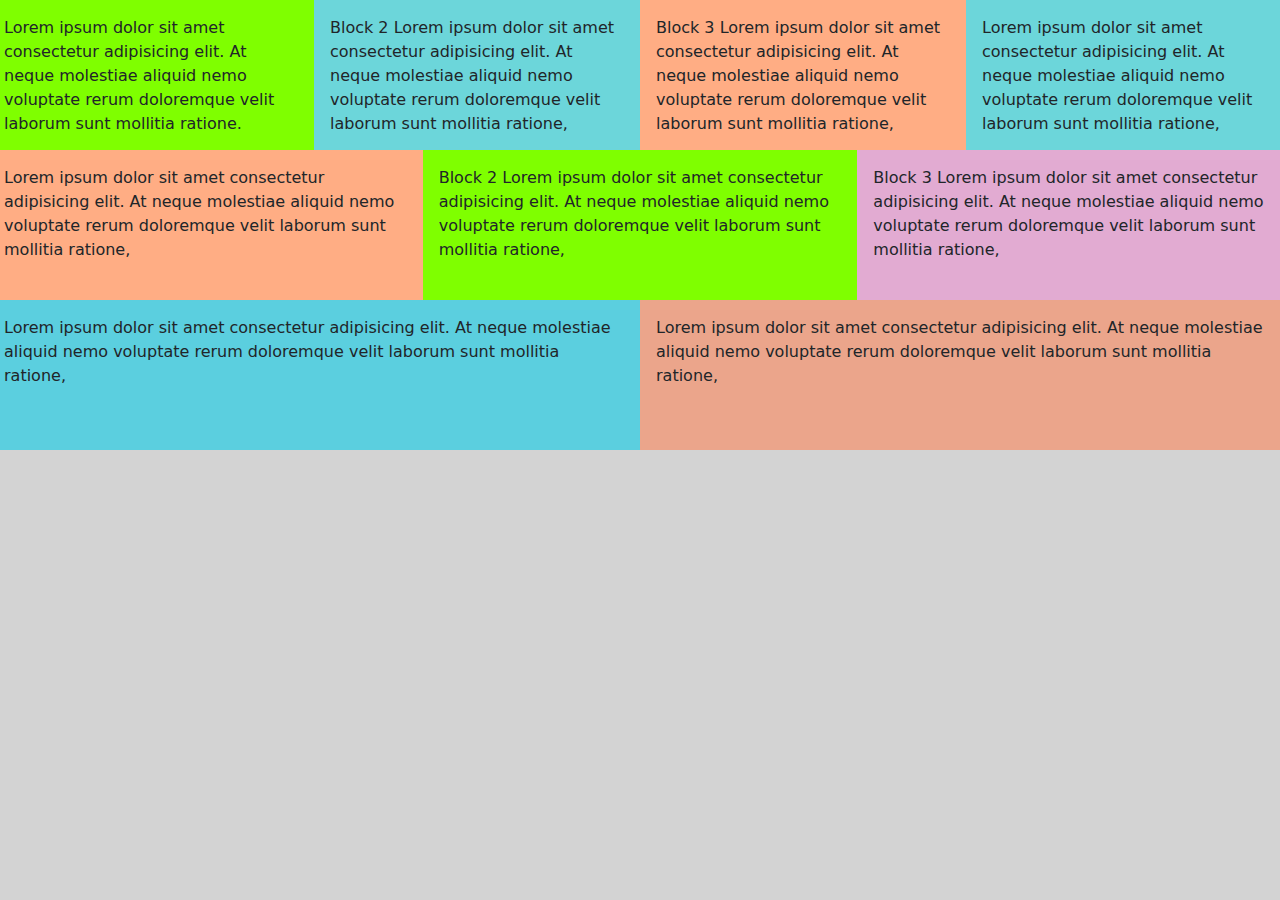
<file: index.html>
<!DOCTYPE html>
<html lang="en">

<head>
    <title>Bootstrap Intro</title>
    <link rel="stylesheet" href="index.css">
    <link href="https://cdn.jsdelivr.net/npm/bootstrap@5.1.0/dist/css/bootstrap.min.css" rel="stylesheet">
</head>

<body>

    <!-- Layouting  -->
    <!--Day 1 Assignment

Create a full width container with exact same height and width as screen and create 4 columns in first row,
 3 in second row and 2 in third row with some dummy text and align all rows in the center of the screen.

All the columns will have a height of 150px.
 -->
    <!-- col - xs
    col-sm -small 
    col-md 
    col-lg 
    col-xl -->



    <div class="container-fluid my-container">

        <div class="row row-1 gx-5 justify-content-center align-items-center">

            <div class="block p-3 block-1 col-3">
                Lorem ipsum dolor sit amet consectetur adipisicing elit. At neque molestiae aliquid nemo voluptate rerum doloremque velit laborum sunt mollitia ratione.
            </div>

            <div class="block p-3 block-even col-3">
                Block 2 Lorem ipsum dolor sit amet consectetur adipisicing elit. At neque molestiae aliquid nemo voluptate rerum doloremque velit laborum sunt mollitia ratione,
            </div>
            <div class="block p-3 block-3 col-3 ">
                Block 3 Lorem ipsum dolor sit amet consectetur adipisicing elit. At neque molestiae aliquid nemo voluptate rerum doloremque velit laborum sunt mollitia ratione,
            </div>
            <div class="block p-3 block-even col-3 ">
                Lorem ipsum dolor sit amet consectetur adipisicing elit. At neque molestiae aliquid nemo voluptate rerum doloremque velit laborum sunt mollitia ratione,
            </div>

        </div>

        <div class="row row-2 gx-5 justify-content-center align-items-center">

            <div class="block p-3 block-3 col-4">
                Lorem ipsum dolor sit amet consectetur adipisicing elit. At neque molestiae aliquid nemo voluptate rerum doloremque velit laborum sunt mollitia ratione,
            </div>

            <div class="block p-3 block-1 col-4">
                Block 2 Lorem ipsum dolor sit amet consectetur adipisicing elit. At neque molestiae aliquid nemo voluptate rerum doloremque velit laborum sunt mollitia ratione,
            </div>
            <div class="block p-3 block-odd col-4 ">
                Block 3 Lorem ipsum dolor sit amet consectetur adipisicing elit. At neque molestiae aliquid nemo voluptate rerum doloremque velit laborum sunt mollitia ratione,
            </div>


        </div>

        <div class="row row-3 gx-5 justify-content-center align-items-center">

            <div class="block block-even p-3 col-6">
                Lorem ipsum dolor sit amet consectetur adipisicing elit. At neque molestiae aliquid nemo voluptate rerum doloremque velit laborum sunt mollitia ratione,
            </div>

            <div class="block block-3 p-3 col-6">
                Lorem ipsum dolor sit amet consectetur adipisicing elit. At neque molestiae aliquid nemo voluptate rerum doloremque velit laborum sunt mollitia ratione,
            </div>



        </div>





    </div>






</body>

</html>
</file>
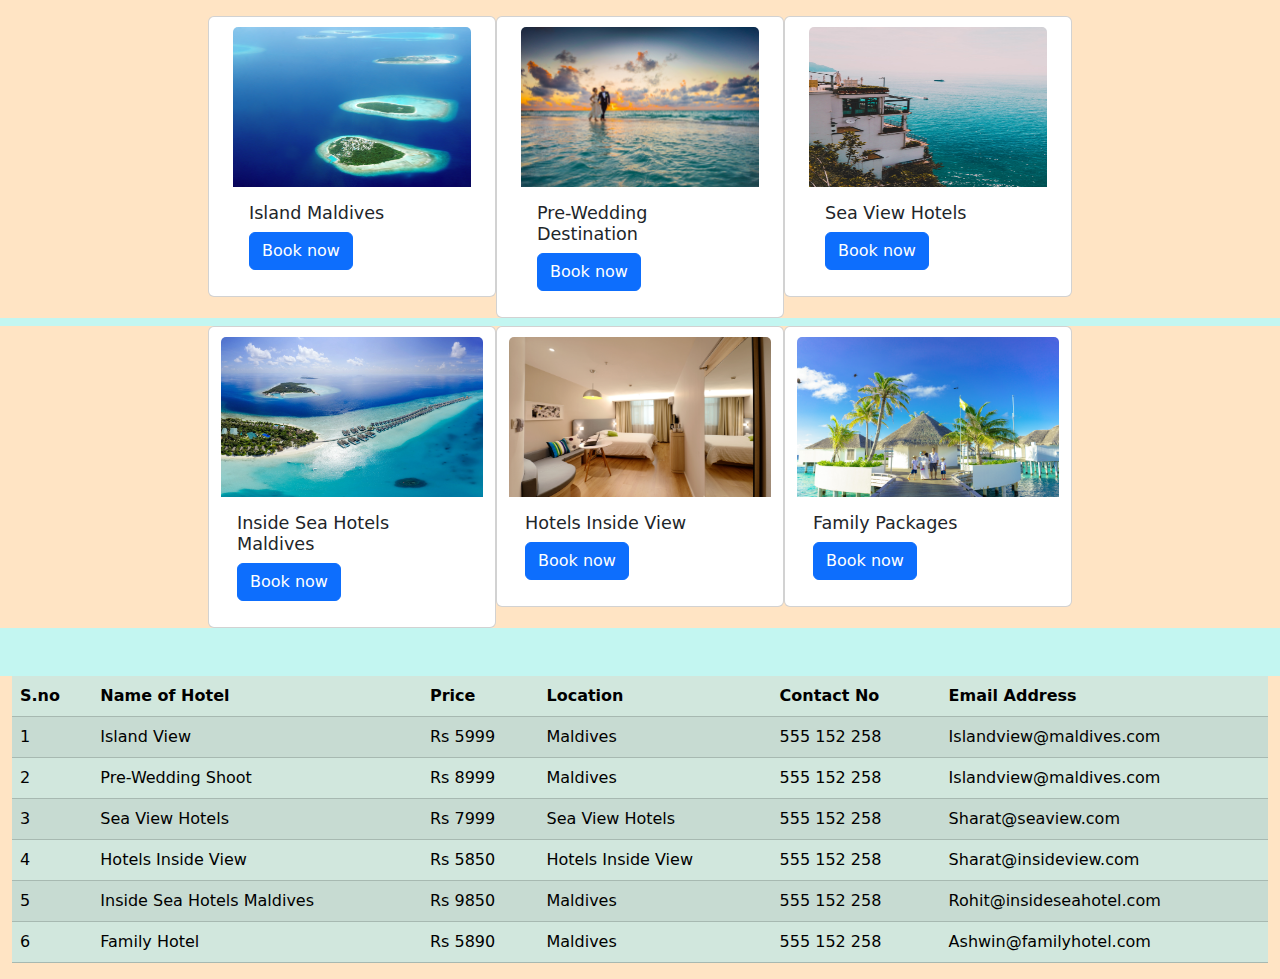
<file: DAY-2/index.html>
<!DOCTYPE html>
<html lang="en">

<head>
    <title>Bootstrap Intro</title>
    <link rel="stylesheet" href="index.css">
    <link href="https://cdn.jsdelivr.net/npm/bootstrap@5.1.0/dist/css/bootstrap.min.css" rel="stylesheet">
</head>

<body>

    <!-- Layouting  -->
    <!--Assignment Day 2

1. Create a Container with six cards having different images and titles with proper
buttons.

2. Below the card container create a table for any dummy data with six rows and 6
columns.
 -->
    <div class="container-fluid my-container">

        <div class="row row-1 gx-5 pt-3 justify-content-center align-items-start">

            <div class="card col-4" style="width: 18rem;">
                <img src="./images/island maldives.jpg" class="card-img-top" alt="...">
                <div class="card-body">
                    <h5 class="card-title">island maldives</h5>
                    <p class="card-text">Some quick example text to build on the card title and make up the bulk of the card's content.</p>
                    <a href="#" class="btn btn-primary">Book now </a>
                </div>
            </div>

            <div class="card col-4" style="width: 18rem;">
                <img src="./images/couple pre wedding destinationmaldives.jpg" class="card-img-top" alt="...">
                <div class="card-body">
                    <h5 class="card-title">Pre-wedding destination</h5>
                    <p class="card-text">Some quick example text to build on the card title and make up the bulk of the card's content.</p>
                    <a href="#" class="btn btn-primary">Book now </a>
                </div>
            </div>
            <div class="card col-4" style="width: 18rem;">
                <img src="./images/Sea view hotels.jpg" class="card-img-top" alt="...">
                <div class="card-body">
                    <h5 class="card-title">Sea view hotels</h5>
                    <p class="card-text">Some quick example text to build on the card title and make up the bulk of the card's content.</p>
                    <a href="#" class="btn btn-primary">Book now </a>
                </div>
            </div>


        </div>

        <div class="row row-2  mt-2 justify-content-center align-items-start">

            <div class="card col-4" style="width: 18rem;">
                <img src="./images/Inside sea hotels maldives.jpg" class="card-img-top" alt="...">
                <div class="card-body">
                    <h5 class="card-title">Inside sea hotels maldives</h5>
                    <p class="card-text">Some quick example text to build on the card title and make up the bulk of the card's content.</p>
                    <a href="#" class="btn btn-primary">Book now </a>
                </div>
            </div>
            <div class="card col-4" style="width: 18rem;">
                <img src="./images/Hotels inside view.jpg" class="card-img-top" alt="...">
                <div class="card-body">
                    <h5 class="card-title">Hotels inside view</h5>
                    <p class="card-text">Some quick example text to build on the card title and make up the bulk of the card's content.</p>
                    <a href="#" class="btn btn-primary">Book now </a>
                </div>
            </div>
            <div class="card col-4" style="width: 18rem;">
                <img src="./images/Family vacation.jpg" class="card-img-top" alt="...">
                <div class="card-body">
                    <h5 class="card-title">Family Packages</h5>
                    <p class="card-text">Some quick example text to build on the card title and make up the bulk of the card's content.</p>
                    <a href="#" class="btn btn-primary">Book now </a>
                </div>
            </div>


        </div>

        <div class="row row-3 gx-5  mt-5 justify-content-center align-items-start">

            <div class="col-12">
                <table class="table table-success  table-striped">

                    <thead>
                        <th>S.no </th>
                        <th>Name of Hotel </th>
                        <th>Price </th>
                        <th>Location </th>
                        <!-- <th>Manager </th> -->
                        <th>Contact No </th>
                        <th>Email Address </th>
                    </thead>
                    <tbody>
                        <tr>
                            <td>1</td>
                            <td>Island View</td>
                            <td>Rs 5999</td>
                            <td>Maldives</td>
                            <!-- <td>Mr. Ishant Chopra</td> -->
                            <td>555 152 258</td>
                            <td>Islandview@maldives.com</td>
                        </tr>
                        <tr>
                            <td>2</td>
                            <td>Pre-Wedding Shoot</td>
                            <td>Rs 8999</td>
                            <td>Maldives</td>
                            <!-- <td>Mr. Mehak Neni</td> -->
                            <td>555 152 258</td>
                            <td>Islandview@maldives.com</td>
                        </tr>
                        <tr>
                            <td>3</td>
                            <td>Sea View Hotels</td>
                            <td>Rs 7999</td>
                            <td>Sea View Hotels</td>
                            <!-- <td>Mr. Sharat Sharma</td> -->
                            <td>555 152 258</td>
                            <td>Sharat@seaview.com</td>
                        </tr>
                        <tr>
                            <td>4</td>
                            <td>Hotels Inside View</td>
                            <td>Rs 5850</td>
                            <td>Hotels Inside View</td>
                            <!-- <td>Mr. Sharat Kumar</td> -->
                            <td>555 152 258</td>
                            <td>Sharat@insideview.com</td>
                        </tr>
                        <tr>
                            <td>5</td>
                            <td>Inside Sea Hotels Maldives</td>
                            <td>Rs 9850</td>
                            <td> Maldives</td>
                            <!-- <td>Mr. Rohit Kumar</td> -->
                            <td>555 152 258</td>
                            <td>Rohit@insideseahotel.com</td>
                        </tr>
                        <tr>
                            <td>6</td>
                            <td>Family Hotel</td>
                            <td>Rs 5890</td>
                            <td>Maldives</td>
                            <!-- <td>Mr. Ashwin Kashyap</td> -->
                            <td>555 152 258</td>
                            <td>Ashwin@familyhotel.com</td>
                        </tr>

                    </tbody>
                </table>
            </div>


        </div>
    </div>






</body>

</html>
</file>
<file: index.css>
.my-container {
    background-color: lightgray;
    height: 100vh;
}

.block {
    height: auto;
    min-height: 30px;
    background-color: red;
    height: 150px;
}

.block-1 {
    background-color: chartreuse;
}

.block-even {
    background-color: rgba(19, 206, 231, 0.623);
}

.block-odd {
    background-color: rgb(216 151 214 / 74%)
}

.block-3 {
    background-color: #ff7f508c;
}

.row {
    margin: 0%;
}

.row-1 {
    /* height: 400px; */
    background-color: bisque;
}

.row-2 {
    background-color: rgba(19, 231, 100, 0.788);
    background-color: bisque;
}
</file>
<file: DAY-2/index.css>
.my-container {
    background-color: #19dcca42;
    height: 100vh;
}

.card {
    padding: 10px;
}

.card img {
    height: 160px;
}

.card-text {
    display: none;
}

.row {
    margin: 0%;
}

.row-1 {
    /* height: 400px; */
    background-color: bisque;
}

.row-2 {
    background-color: rgba(19, 231, 100, 0.788);
    background-color: bisque;
}

.row-3 {
    background-color: bisque;
}

.card-title {
    text-transform: capitalize;
    font-size: 1.1rem;
}
</file>
